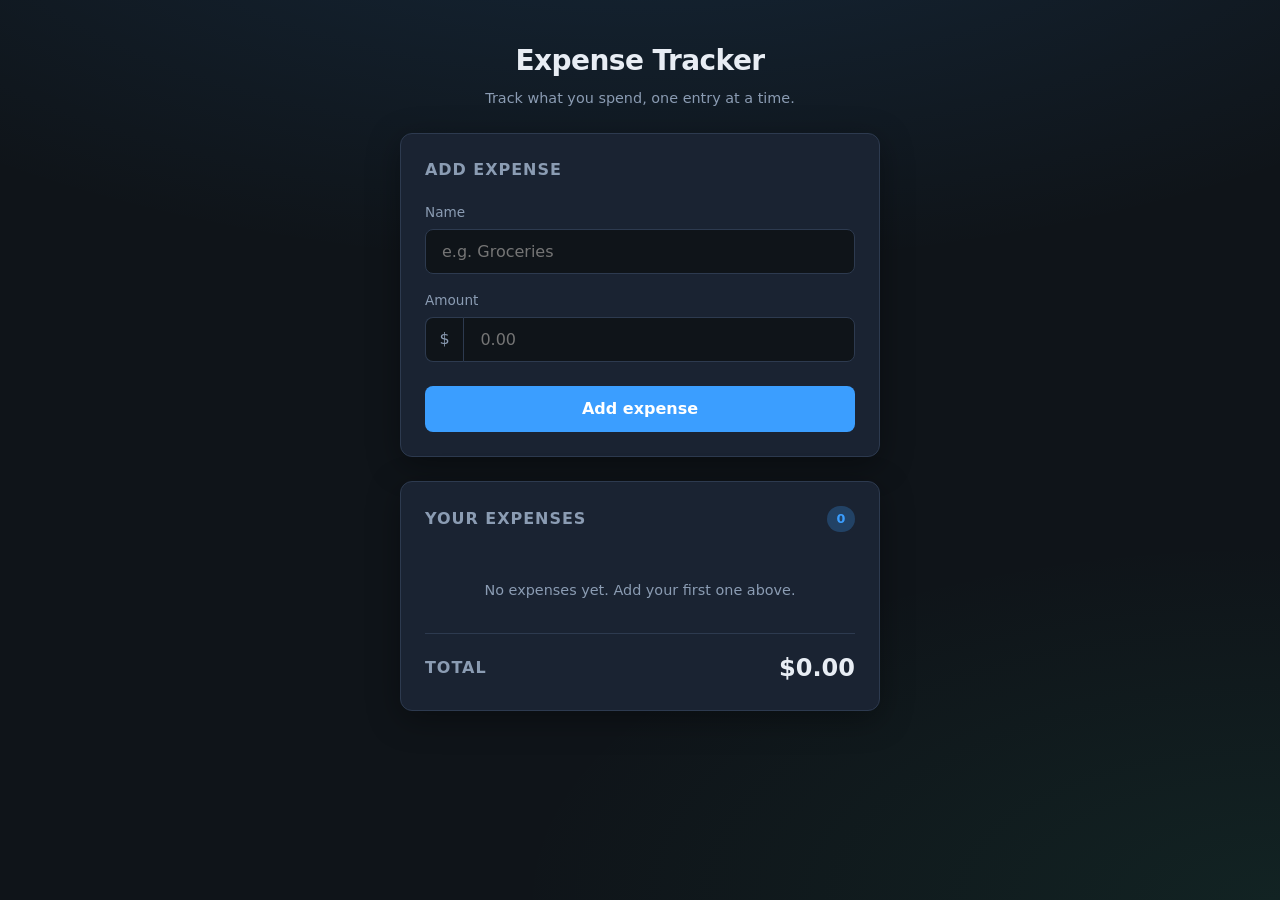
<file: phase1-vibe-coded/index.html>
<!DOCTYPE html>
<html lang="en">
<head>
  <meta charset="UTF-8">
  <meta name="viewport" content="width=device-width, initial-scale=1.0">
  <title>Expense Tracker</title>
  <link rel="stylesheet" href="styles.css">
</head>
<body>
  <div class="app">
    <header class="header">
      <h1>Expense Tracker</h1>
      <p class="subtitle">Track what you spend, one entry at a time.</p>
    </header>

    <section class="card form-card">
      <h2>Add expense</h2>
      <form id="expense-form" novalidate>
        <div class="form-row">
          <label for="expense-name">Name</label>
          <input
            type="text"
            id="expense-name"
            name="name"
            placeholder="e.g. Groceries"
            autocomplete="off"
            required
          >
        </div>
        <div class="form-row">
          <label for="expense-amount">Amount</label>
          <div class="amount-input">
            <span class="currency">$</span>
            <input
              type="number"
              id="expense-amount"
              name="amount"
              placeholder="0.00"
              min="0.01"
              step="0.01"
              required
            >
          </div>
        </div>
        <button type="submit" class="btn-primary">Add expense</button>
      </form>
      <p id="form-error" class="form-error" role="alert" hidden></p>
    </section>

    <section class="card list-card">
      <div class="list-header">
        <h2>Your expenses</h2>
        <span id="expense-count" class="badge">0</span>
      </div>
      <ul id="expense-list" class="expense-list"></ul>
      <p id="empty-state" class="empty-state">No expenses yet. Add your first one above.</p>
      <footer class="total-bar">
        <span class="total-label">Total</span>
        <span id="total-amount" class="total-amount">$0.00</span>
      </footer>
    </section>
  </div>

  <script src="app.js"></script>
</body>
</html>
</file>
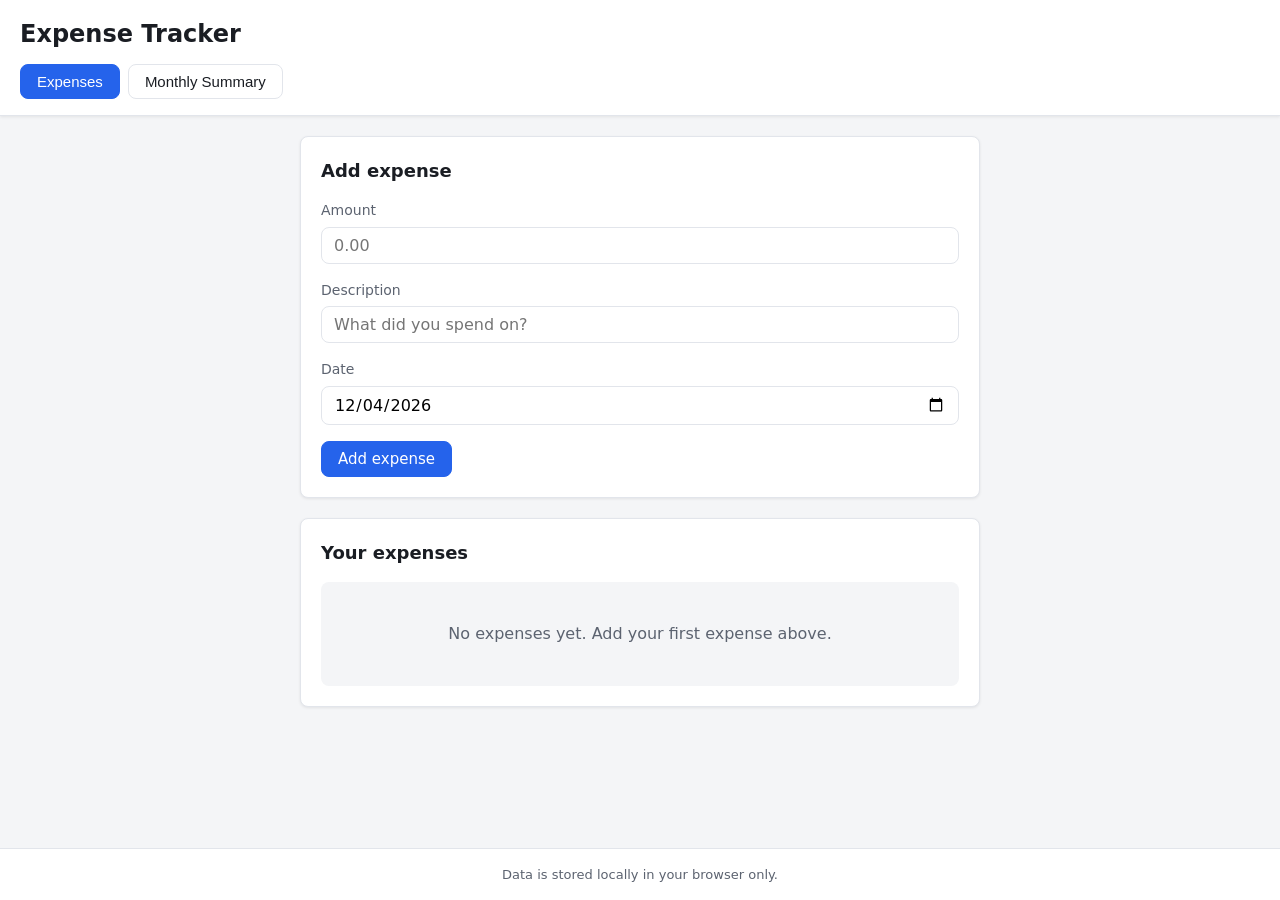
<file: phase2-openspec/index.html>
<!DOCTYPE html>
<html lang="en">
<head>
  <meta charset="UTF-8">
  <meta name="viewport" content="width=device-width, initial-scale=1.0">
  <title>Expense Tracker</title>
  <link rel="stylesheet" href="css/styles.css">
</head>
<body>
  <header class="header">
    <h1 class="header__title">Expense Tracker</h1>
    <nav class="nav" aria-label="Main navigation">
      <button type="button" class="nav__btn nav__btn--active" data-view="expenses" id="nav-expenses">
        Expenses
      </button>
      <button type="button" class="nav__btn" data-view="summary" id="nav-summary">
        Monthly Summary
      </button>
    </nav>
  </header>

  <main class="main">
    <section id="view-expenses" class="view view--active" aria-labelledby="nav-expenses">
      <div class="panel">
        <h2 class="panel__title" id="form-title">Add expense</h2>
        <form id="expense-form" class="form" novalidate>
          <input type="hidden" id="expense-id" name="id" value="">
          <div class="form__group">
            <label class="form__label" for="amount">Amount</label>
            <input class="form__input" type="number" id="amount" name="amount" step="0.01" min="0.01" required placeholder="0.00">
            <p class="form__error" id="error-amount" role="alert" hidden></p>
          </div>
          <div class="form__group">
            <label class="form__label" for="description">Description</label>
            <input class="form__input" type="text" id="description" name="description" maxlength="200" required placeholder="What did you spend on?">
            <p class="form__error" id="error-description" role="alert" hidden></p>
          </div>
          <div class="form__group">
            <label class="form__label" for="date">Date</label>
            <input class="form__input" type="date" id="date" name="date" required>
            <p class="form__error" id="error-date" role="alert" hidden></p>
          </div>
          <div class="form__actions">
            <button type="submit" class="btn btn--primary" id="submit-btn">Add expense</button>
            <button type="button" class="btn btn--secondary" id="cancel-edit-btn" hidden>Cancel</button>
          </div>
        </form>
      </div>

      <div class="panel">
        <h2 class="panel__title">Your expenses</h2>
        <div id="expense-list-empty" class="empty-state" hidden>
          <p>No expenses yet. Add your first expense above.</p>
        </div>
        <ul id="expense-list" class="expense-list" aria-live="polite"></ul>
      </div>
    </section>

    <section id="view-summary" class="view" aria-labelledby="nav-summary" hidden>
      <div class="panel">
        <h2 class="panel__title">Monthly summary</h2>
        <div class="summary-controls">
          <div class="form__group">
            <label class="form__label" for="summary-year">Year</label>
            <select class="form__input" id="summary-year" aria-label="Summary year"></select>
          </div>
          <div class="form__group">
            <label class="form__label" for="summary-month">Month</label>
            <select class="form__input" id="summary-month" aria-label="Summary month"></select>
          </div>
        </div>
        <p class="summary-total">
          Total: <strong id="summary-total">$0.00</strong>
        </p>
        <div id="summary-empty" class="empty-state" hidden>
          <p>No expenses for this month.</p>
        </div>
        <table class="summary-table" id="summary-table" hidden>
          <thead>
            <tr>
              <th scope="col">Date</th>
              <th scope="col">Description</th>
              <th scope="col" class="summary-table__amount">Amount</th>
            </tr>
          </thead>
          <tbody id="summary-tbody"></tbody>
        </table>
      </div>
    </section>
  </main>

  <footer class="footer">
    <p>Data is stored locally in your browser only.</p>
  </footer>

  <script type="module" src="js/app.js"></script>
</body>
</html>
</file>
<file: phase1-vibe-coded/styles.css>
*,
*::before,
*::after {
  box-sizing: border-box;
  margin: 0;
  padding: 0;
}

:root {
  --bg: #0f1419;
  --surface: #1a2332;
  --surface-hover: #243044;
  --border: #2d3a4f;
  --text: #e8edf4;
  --text-muted: #8b9cb3;
  --accent: #3b9eff;
  --accent-hover: #5ab0ff;
  --accent-glow: rgba(59, 158, 255, 0.25);
  --danger: #f87171;
  --success: #34d399;
  --radius: 12px;
  --shadow: 0 8px 32px rgba(0, 0, 0, 0.35);
}

body {
  font-family: "Segoe UI", system-ui, -apple-system, sans-serif;
  background: var(--bg);
  background-image:
    radial-gradient(ellipse 80% 50% at 50% -20%, rgba(59, 158, 255, 0.15), transparent),
    radial-gradient(ellipse 60% 40% at 100% 100%, rgba(52, 211, 153, 0.08), transparent);
  color: var(--text);
  min-height: 100vh;
  line-height: 1.5;
  padding: 2rem 1rem 3rem;
}

.app {
  max-width: 480px;
  margin: 0 auto;
  display: flex;
  flex-direction: column;
  gap: 1.5rem;
}

.header {
  text-align: center;
  padding-top: 0.5rem;
}

.header h1 {
  font-size: 1.75rem;
  font-weight: 700;
  letter-spacing: -0.02em;
}

.subtitle {
  color: var(--text-muted);
  font-size: 0.9rem;
  margin-top: 0.35rem;
}

.card {
  background: var(--surface);
  border: 1px solid var(--border);
  border-radius: var(--radius);
  padding: 1.5rem;
  box-shadow: var(--shadow);
}

.card h2 {
  font-size: 1rem;
  font-weight: 600;
  color: var(--text-muted);
  text-transform: uppercase;
  letter-spacing: 0.06em;
  margin-bottom: 1.25rem;
}

.form-row {
  margin-bottom: 1rem;
}

.form-row label {
  display: block;
  font-size: 0.85rem;
  font-weight: 500;
  color: var(--text-muted);
  margin-bottom: 0.4rem;
}

.form-row input[type="text"],
.amount-input input {
  width: 100%;
  padding: 0.75rem 1rem;
  font-size: 1rem;
  font-family: inherit;
  color: var(--text);
  background: var(--bg);
  border: 1px solid var(--border);
  border-radius: 8px;
  outline: none;
  transition: border-color 0.15s, box-shadow 0.15s;
}

.form-row input:focus {
  border-color: var(--accent);
  box-shadow: 0 0 0 3px var(--accent-glow);
}

.amount-input {
  display: flex;
  align-items: stretch;
}

.amount-input .currency {
  display: flex;
  align-items: center;
  padding: 0 0.85rem;
  background: var(--bg);
  border: 1px solid var(--border);
  border-right: none;
  border-radius: 8px 0 0 8px;
  color: var(--text-muted);
  font-weight: 500;
}

.amount-input input {
  border-radius: 0 8px 8px 0;
}

.amount-input input::-webkit-outer-spin-button,
.amount-input input::-webkit-inner-spin-button {
  -webkit-appearance: none;
  margin: 0;
}

.amount-input input[type="number"] {
  -moz-appearance: textfield;
}

.btn-primary {
  width: 100%;
  margin-top: 0.5rem;
  padding: 0.85rem 1rem;
  font-size: 1rem;
  font-weight: 600;
  font-family: inherit;
  color: #fff;
  background: var(--accent);
  border: none;
  border-radius: 8px;
  cursor: pointer;
  transition: background 0.15s, transform 0.1s;
}

.btn-primary:hover {
  background: var(--accent-hover);
}

.btn-primary:active {
  transform: scale(0.98);
}

.form-error {
  margin-top: 0.75rem;
  font-size: 0.85rem;
  color: var(--danger);
}

.list-header {
  display: flex;
  align-items: center;
  justify-content: space-between;
  margin-bottom: 1rem;
}

.list-header h2 {
  margin-bottom: 0;
}

.badge {
  font-size: 0.8rem;
  font-weight: 600;
  color: var(--accent);
  background: var(--accent-glow);
  padding: 0.2rem 0.6rem;
  border-radius: 999px;
}

.expense-list {
  list-style: none;
  display: flex;
  flex-direction: column;
  gap: 0.5rem;
  max-height: 320px;
  overflow-y: auto;
  margin-bottom: 1rem;
}

.expense-list:empty,
.expense-list:not(:has(li)) {
  display: none;
}

.expense-item {
  display: flex;
  align-items: center;
  justify-content: space-between;
  padding: 0.85rem 1rem;
  background: var(--bg);
  border: 1px solid var(--border);
  border-radius: 8px;
  animation: slideIn 0.2s ease-out;
}

@keyframes slideIn {
  from {
    opacity: 0;
    transform: translateY(-6px);
  }
  to {
    opacity: 1;
    transform: translateY(0);
  }
}

.expense-name {
  font-weight: 500;
  overflow: hidden;
  text-overflow: ellipsis;
  white-space: nowrap;
  margin-right: 1rem;
}

.expense-amount {
  font-weight: 600;
  color: var(--success);
  flex-shrink: 0;
}

.btn-remove {
  margin-left: 0.75rem;
  padding: 0.25rem 0.5rem;
  font-size: 1.1rem;
  line-height: 1;
  color: var(--text-muted);
  background: transparent;
  border: none;
  border-radius: 4px;
  cursor: pointer;
  transition: color 0.15s, background 0.15s;
}

.btn-remove:hover {
  color: var(--danger);
  background: rgba(248, 113, 113, 0.12);
}

.empty-state {
  text-align: center;
  color: var(--text-muted);
  font-size: 0.9rem;
  padding: 2rem 1rem;
}

.empty-state[hidden] {
  display: none;
}

.total-bar {
  display: flex;
  align-items: center;
  justify-content: space-between;
  padding-top: 1rem;
  border-top: 1px solid var(--border);
}

.total-label {
  font-size: 1rem;
  font-weight: 600;
  color: var(--text-muted);
  text-transform: uppercase;
  letter-spacing: 0.06em;
}

.total-amount {
  font-size: 1.5rem;
  font-weight: 700;
  color: var(--text);
}

.list-card:has(.expense-list li) .empty-state {
  display: none;
}
</file>
<file: phase2-openspec/css/styles.css>
*,
*::before,
*::after {
  box-sizing: border-box;
}

:root {
  --color-bg: #f4f5f7;
  --color-surface: #ffffff;
  --color-text: #1a1d23;
  --color-muted: #5c6370;
  --color-primary: #2563eb;
  --color-primary-hover: #1d4ed8;
  --color-danger: #dc2626;
  --color-danger-hover: #b91c1c;
  --color-border: #e2e5eb;
  --radius: 8px;
  --shadow: 0 1px 3px rgba(0, 0, 0, 0.08);
  --font: system-ui, -apple-system, "Segoe UI", Roboto, sans-serif;
}

body {
  margin: 0;
  font-family: var(--font);
  font-size: 16px;
  line-height: 1.5;
  color: var(--color-text);
  background: var(--color-bg);
  min-height: 100vh;
  display: flex;
  flex-direction: column;
}

.header {
  background: var(--color-surface);
  border-bottom: 1px solid var(--color-border);
  padding: 1rem 1.25rem;
  box-shadow: var(--shadow);
}

.header__title {
  margin: 0 0 0.75rem;
  font-size: 1.5rem;
  font-weight: 700;
}

.nav {
  display: flex;
  gap: 0.5rem;
}

.nav__btn {
  padding: 0.5rem 1rem;
  border: 1px solid var(--color-border);
  border-radius: var(--radius);
  background: var(--color-surface);
  color: var(--color-text);
  font-size: 0.9375rem;
  cursor: pointer;
  transition: background 0.15s, border-color 0.15s;
}

.nav__btn:hover {
  background: var(--color-bg);
}

.nav__btn--active {
  background: var(--color-primary);
  border-color: var(--color-primary);
  color: #fff;
}

.nav__btn--active:hover {
  background: var(--color-primary-hover);
  border-color: var(--color-primary-hover);
}

.main {
  flex: 1;
  max-width: 720px;
  width: 100%;
  margin: 0 auto;
  padding: 1.25rem;
}

.view[hidden] {
  display: none !important;
}

.panel {
  background: var(--color-surface);
  border: 1px solid var(--color-border);
  border-radius: var(--radius);
  padding: 1.25rem;
  margin-bottom: 1.25rem;
  box-shadow: var(--shadow);
}

.panel__title {
  margin: 0 0 1rem;
  font-size: 1.125rem;
  font-weight: 600;
}

.form__group {
  margin-bottom: 1rem;
}

.form__label {
  display: block;
  margin-bottom: 0.35rem;
  font-size: 0.875rem;
  font-weight: 500;
  color: var(--color-muted);
}

.form__input {
  width: 100%;
  padding: 0.5rem 0.75rem;
  border: 1px solid var(--color-border);
  border-radius: var(--radius);
  font-size: 1rem;
  font-family: inherit;
}

.form__input:focus {
  outline: 2px solid var(--color-primary);
  outline-offset: 1px;
  border-color: var(--color-primary);
}

.form__input--error {
  border-color: var(--color-danger);
}

.form__error {
  margin: 0.35rem 0 0;
  font-size: 0.8125rem;
  color: var(--color-danger);
}

.form__error[hidden] {
  display: none;
}

.form__actions {
  display: flex;
  flex-wrap: wrap;
  gap: 0.5rem;
}

.btn {
  padding: 0.5rem 1rem;
  border-radius: var(--radius);
  font-size: 0.9375rem;
  font-family: inherit;
  cursor: pointer;
  border: 1px solid transparent;
  transition: background 0.15s;
}

.btn--primary {
  background: var(--color-primary);
  color: #fff;
  border-color: var(--color-primary);
}

.btn--primary:hover {
  background: var(--color-primary-hover);
}

.btn--secondary {
  background: var(--color-surface);
  color: var(--color-text);
  border-color: var(--color-border);
}

.btn--secondary:hover {
  background: var(--color-bg);
}

.btn--danger {
  background: transparent;
  color: var(--color-danger);
  border-color: var(--color-danger);
  padding: 0.35rem 0.65rem;
  font-size: 0.8125rem;
}

.btn--danger:hover {
  background: var(--color-danger);
  color: #fff;
}

.btn--ghost {
  background: transparent;
  color: var(--color-primary);
  border-color: var(--color-border);
  padding: 0.35rem 0.65rem;
  font-size: 0.8125rem;
}

.btn--ghost:hover {
  background: var(--color-bg);
}

.empty-state {
  padding: 1.5rem;
  text-align: center;
  color: var(--color-muted);
  background: var(--color-bg);
  border-radius: var(--radius);
}

.empty-state[hidden],
.expense-list[hidden] {
  display: none;
}

.expense-list {
  list-style: none;
  margin: 0;
  padding: 0;
}

.expense-item {
  display: flex;
  flex-wrap: wrap;
  align-items: center;
  justify-content: space-between;
  gap: 0.5rem;
  padding: 0.75rem 0;
  border-bottom: 1px solid var(--color-border);
}

.expense-item:last-child {
  border-bottom: none;
}

.expense-item__main {
  flex: 1;
  min-width: 0;
}

.expense-item__desc {
  margin: 0;
  font-weight: 500;
  word-break: break-word;
}

.expense-item__meta {
  margin: 0.15rem 0 0;
  font-size: 0.875rem;
  color: var(--color-muted);
}

.expense-item__amount {
  font-weight: 600;
  font-variant-numeric: tabular-nums;
  white-space: nowrap;
}

.expense-item__actions {
  display: flex;
  gap: 0.35rem;
}

.summary-controls {
  display: grid;
  grid-template-columns: 1fr 1fr;
  gap: 1rem;
  margin-bottom: 1rem;
}

.summary-total {
  font-size: 1.25rem;
  margin: 0 0 1rem;
}

.summary-table {
  width: 100%;
  border-collapse: collapse;
  font-size: 0.9375rem;
}

.summary-table th,
.summary-table td {
  padding: 0.5rem 0.75rem;
  text-align: left;
  border-bottom: 1px solid var(--color-border);
}

.summary-table th {
  font-size: 0.8125rem;
  font-weight: 600;
  color: var(--color-muted);
  background: var(--color-bg);
}

.summary-table__amount,
.summary-table td:last-child {
  text-align: right;
  font-variant-numeric: tabular-nums;
}

.footer {
  padding: 1rem 1.25rem;
  text-align: center;
  font-size: 0.8125rem;
  color: var(--color-muted);
  border-top: 1px solid var(--color-border);
  background: var(--color-surface);
}

.footer p {
  margin: 0;
}

@media (max-width: 480px) {
  .summary-controls {
    grid-template-columns: 1fr;
  }

  .expense-item {
    flex-direction: column;
    align-items: flex-start;
  }

  .expense-item__actions {
    width: 100%;
  }
}
</file>
